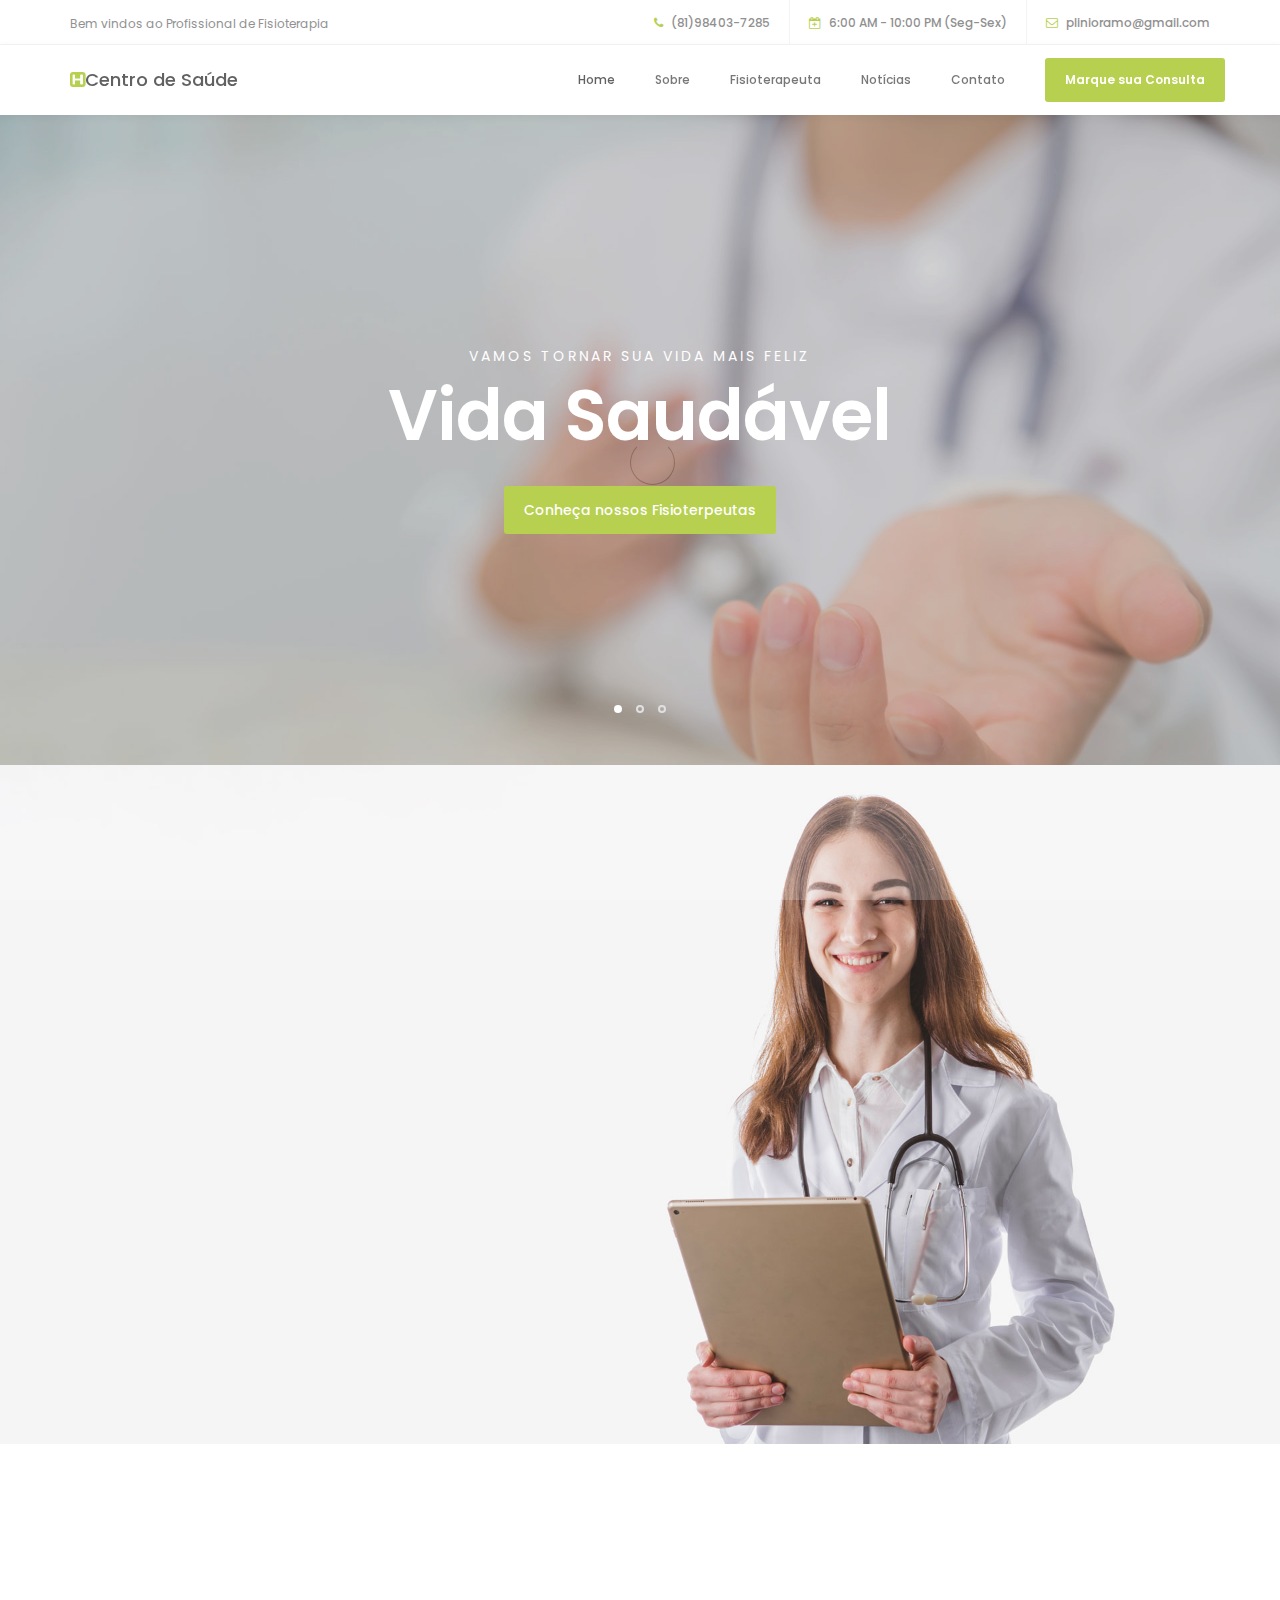
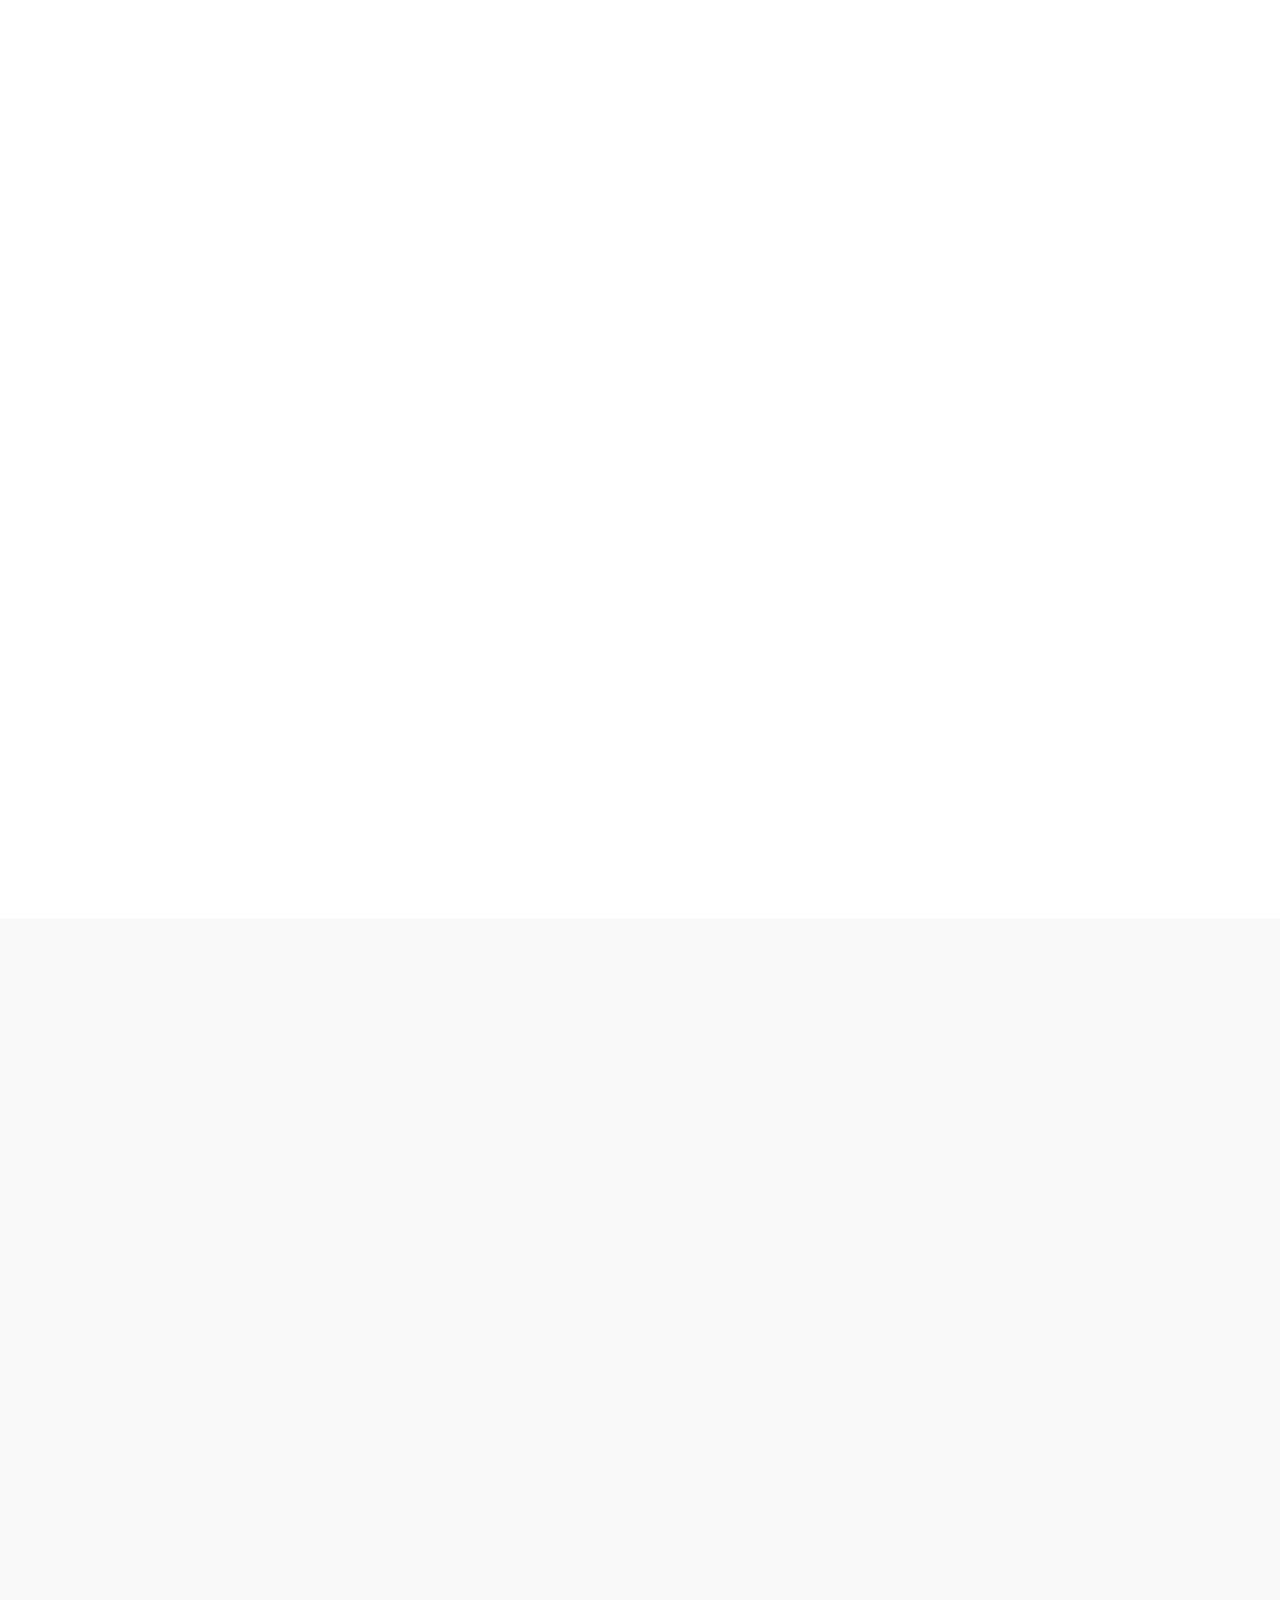
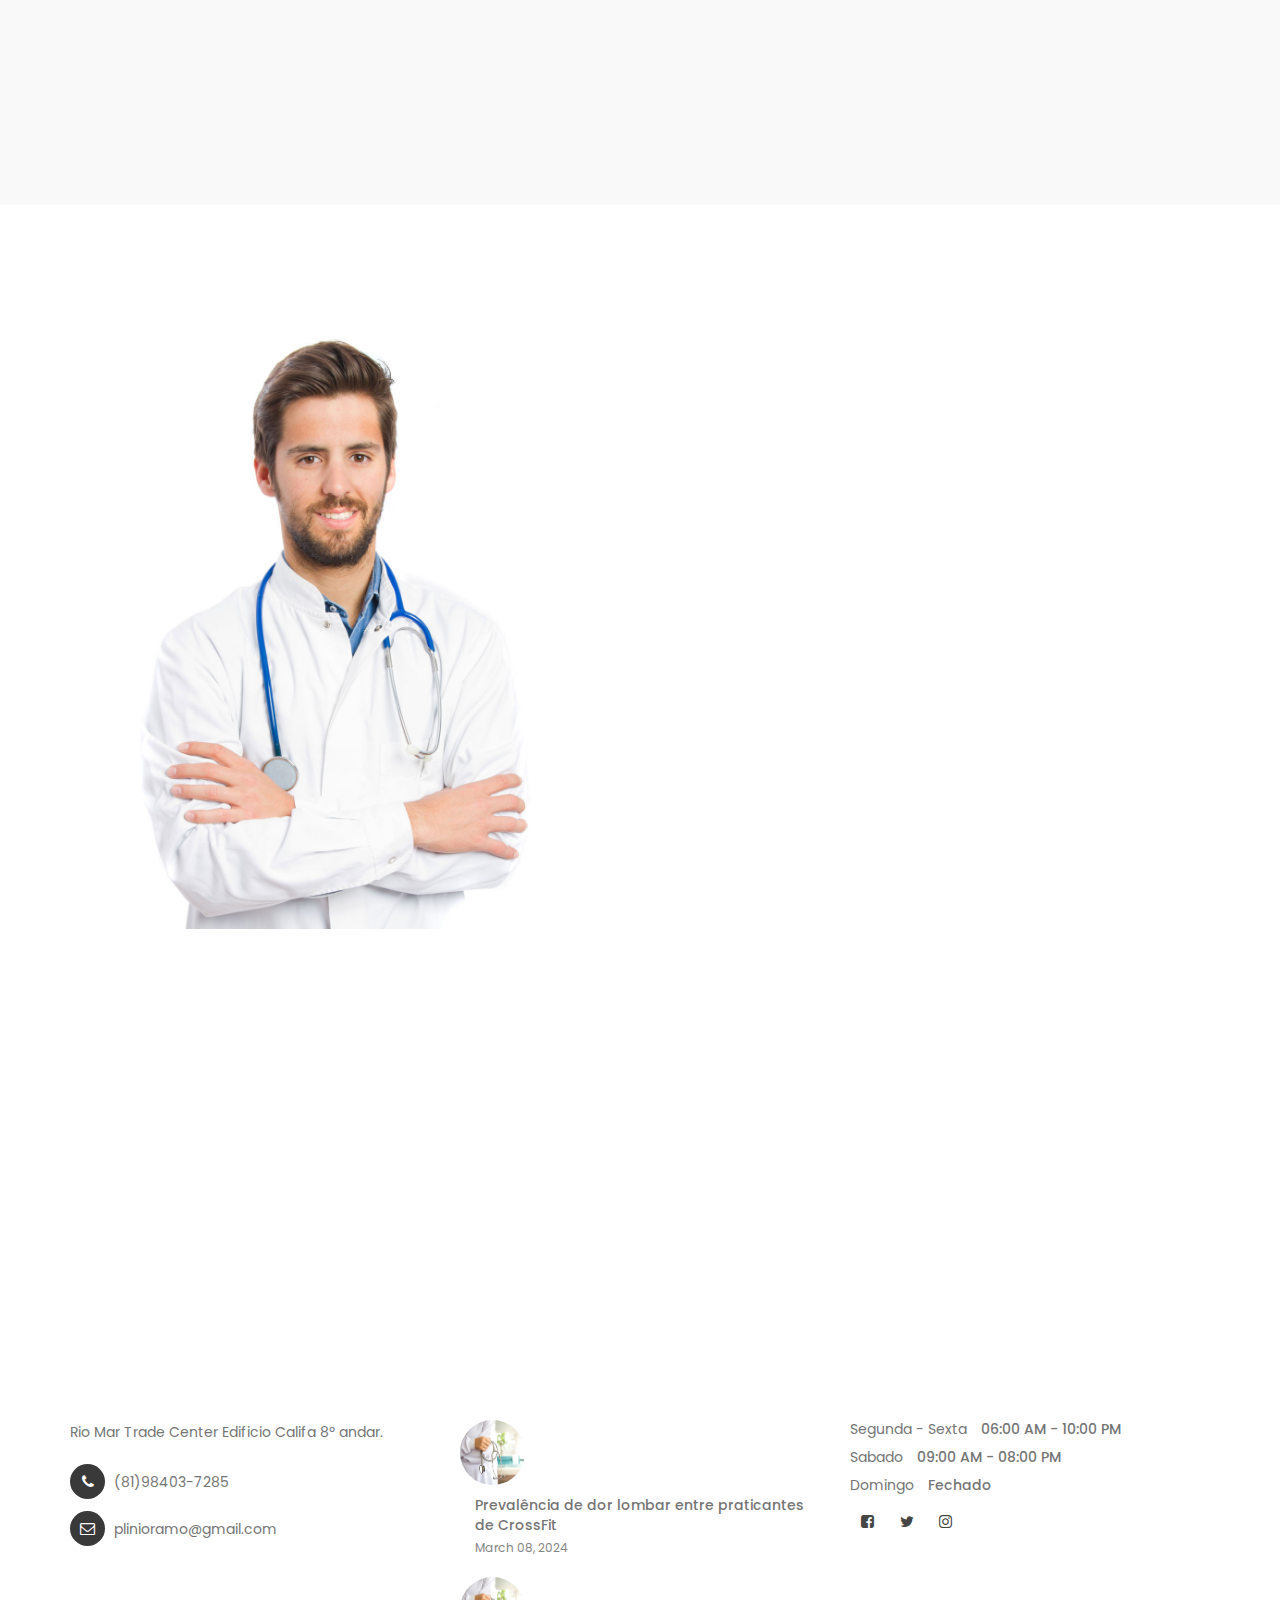
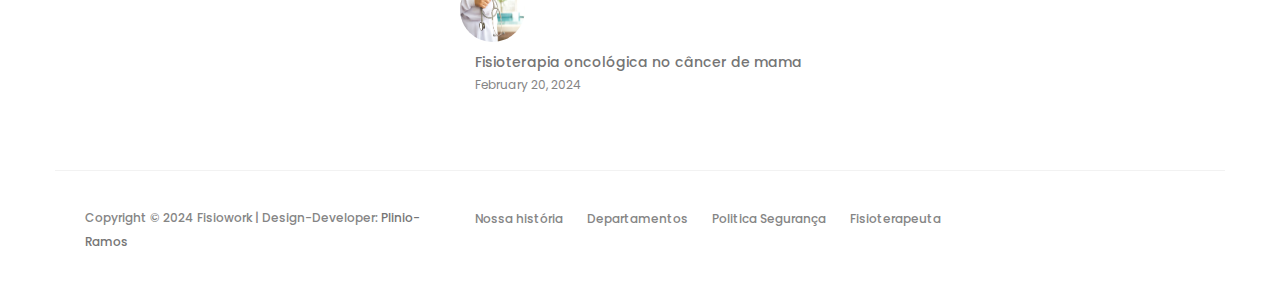
<file: index.html>
<!DOCTYPE html>
<html lang="pt-br">
<head>

     <title>Fiowork Recupere-se com Confiança</title>
<!--

Template 2098 Health

http://www.tooplate.com/view/2098-health

-->
     <meta charset="UTF-8">
     <meta http-equiv="X-UA-Compatible" content="IE=Edge">
     <meta name="description" content="">
     <meta name="keywords" content="">
     <meta name="author" content="Tooplate">
     <meta name="viewport" content="width=device-width, initial-scale=1, maximum-scale=1">

     <link rel="stylesheet" href="css/bootstrap.min.css">
     <link rel="stylesheet" href="css/font-awesome.min.css">
     <link rel="stylesheet" href="css/animate.css">
     <link rel="stylesheet" href="css/owl.carousel.css">
     <link rel="stylesheet" href="css/owl.theme.default.min.css">

     <!-- MAIN CSS -->
     <link rel="stylesheet" href="css/tooplate-style.css">

</head>
<body id="top" data-spy="scroll" data-target=".navbar-collapse" data-offset="50">

     <!-- PRE LOADER -->
     <section class="preloader">
          <div class="spinner">

               <span class="spinner-rotate"></span>
               
          </div>
     </section>


     <!-- HEADER -->
     <header>
          <div class="container">
               <div class="row">

                    <div class="col-md-4 col-sm-5">
                         <p>Bem vindos ao Profissional de Fisioterapia</p>
                    </div>
                         
                    <div class="col-md-8 col-sm-7 text-align-right">
                         <span class="phone-icon"><i class="fa fa-phone"></i> (81)98403-7285</span>
                         <span class="date-icon"><i class="fa fa-calendar-plus-o"></i> 6:00 AM - 10:00 PM (Seg-Sex)</span>
                         <span class="email-icon"><i class="fa fa-envelope-o"></i> <a href="#">plinioramo@gmail.com</a></span>
                    </div>

               </div>
          </div>
     </header>


     <!-- MENU -->
     <section class="navbar navbar-default navbar-static-top" role="navigation">
          <div class="container">

               <div class="navbar-header">
                    <button class="navbar-toggle" data-toggle="collapse" data-target=".navbar-collapse">
                         <span class="icon icon-bar"></span>
                         <span class="icon icon-bar"></span>
                         <span class="icon icon-bar"></span>
                    </button>

                    <!-- lOGO TEXT HERE -->
                    <a href="index.html" class="navbar-brand"><i class="fa fa-h-square"></i>Centro de Saúde</a>
               </div>

               <!-- MENU LINKS -->
               <div class="collapse navbar-collapse">
                    <ul class="nav navbar-nav navbar-right">
                         <li><a href="#top" class="smoothScroll">Home</a></li>
                         <li><a href="#about" class="smoothScroll">Sobre</a></li>
                         <li><a href="#team" class="smoothScroll">Fisioterapeuta</a></li>
                         <li><a href="#news" class="smoothScroll">Notícias</a></li>
                         <li><a href="#google-map" class="smoothScroll">Contato</a></li>
                         <li class="appointment-btn"><a href="#appointment">Marque sua Consulta</a></li>
                    </ul>
               </div>

          </div>
     </section>


     <!-- HOME -->
     <section id="home" class="slider" data-stellar-background-ratio="0.5">
          <div class="container">
               <div class="row">

                         <div class="owl-carousel owl-theme">
                              <div class="item item-first">
                                   <div class="caption">
                                        <div class="col-md-offset-1 col-md-10">
                                             <h3>VAMOS TORNAR SUA VIDA MAIS FELIZ</h3>
                                             <h1>Vida Saudável</h1>
                                             <a href="#team" class="section-btn btn btn-default smoothScroll">Conheça nossos Fisioterpeutas</a>
                                        </div>
                                   </div>
                              </div>

                              <div class="item item-second">
                                   <div class="caption">
                                        <div class="col-md-offset-1 col-md-10">
                                             <h3>RECUPERAÇÃO E BEM-ESTAR EM CADA MOVIMENTO</h3>
                                             <h1>Novo estilo de Vida</h1>
                                             <a href="#about" class="section-btn btn btn-default btn-gray smoothScroll">Mais Informações sobre Nós</a>
                                        </div>
                                   </div>
                              </div>

                              <div class="item item-third">
                                   <div class="caption">
                                        <div class="col-md-offset-1 col-md-10">
                                             <h3>“CUIDANDO DE VOCÊ EM CADA PASSO”</h3>
                                             <h1>Seus benefícios para a saúde</h1>
                                             <a href="#news" class="section-btn btn btn-default btn-blue smoothScroll">Leia a História</a>
                                        </div>
                                   </div>
                              </div>
                         </div>

               </div>
          </div>
     </section>


     <!-- ABOUT -->
     <section id="about">
          <div class="container">
               <div class="row">

                    <div class="col-md-6 col-sm-6">
                         <div class="about-info">
                              <h2 class="wow fadeInUp" data-wow-delay="0.6s">Bem Vindo ao seu <i class="fa fa-h-square"></i>Centro de Saúde</h2>
                              <div class="wow fadeInUp" data-wow-delay="0.8s">
                                   <p>Prevenção e tratamento de problemas ligados à movimentação e funcionamento dos sistemas e órgãos do corpo.</p>
                                   <p>Tais distúrbios podem ter origem em doenças, condições genéticas, acidentes, traumas e outros fatores prejudiciais, que trazem consequências para o desempenho ou estética humanas..</p>
                              </div>
                              <figure class="profile wow fadeInUp" data-wow-delay="1s">
                                   <img src="images/HS2_1543.JPG" class="img-responsive" alt="">
                                   <figcaption>
                                        <h3>Dr. Plinio Ramos </h3>
                                        <p>General Principal</p>
                                   </figcaption>
                              </figure>
                         </div>
                    </div>
                    
               </div>
          </div>
     </section>


     <!-- TEAM -->
     <section id="team" data-stellar-background-ratio="1">
          <div class="container">
               <div class="row">

                    <div class="col-md-6 col-sm-6">
                         <div class="about-info">
                              <h2 class="wow fadeInUp" data-wow-delay="0.1s">Fisioterapeuta</h2>
                         </div>
                    </div>

                    <div class="clearfix"></div>

                    <div class="col-md-4 col-sm-6">
                         <div class="team-thumb wow fadeInUp" data-wow-delay="0.2s">
                              <img src="images/team-image1.jpg" class="img-responsive" alt="">

                                   <div class="team-info">
                                        <h3>Nate Baston</h3>
                                        <p>Musculoesquelética</p>
                                        <div class="team-contact-info">
                                             <p><i class="fa fa-phone"></i> (81)98403-7285)</p>
                                             <p><i class="fa fa-envelope-o"></i> <a href="#">plinioramo@gmail.com</a></p>
                                        </div>
                                        <ul class="social-icon">
                                             <li><a href="#" class="fa fa-linkedin-square"></a></li>
                                             <li><a href="#" class="fa fa-envelope-o"></a></li>
                                        </ul>
                                   </div>

                         </div>
                    </div>

                    <div class="col-md-4 col-sm-6">
                         <div class="team-thumb wow fadeInUp" data-wow-delay="0.4s">
                              <img src="images/team-image2.jpg" class="img-responsive" alt="">

                                   <div class="team-info">
                                        <h3>Jason Stewart</h3>
                                        <p>CardioRespiratória</p>
                                        <div class="team-contact-info">
                                             <p><i class="fa fa-phone"></i> 010-070-0170</p>
                                             <p><i class="fa fa-envelope-o"></i> <a href="#">pregnancy@company.com</a></p>
                                        </div>
                                        <ul class="social-icon">
                                             <li><a href="#" class="fa fa-facebook-square"></a></li>
                                             <li><a href="#" class="fa fa-envelope-o"></a></li>
                                             <li><a href="#" class="fa fa-flickr"></a></li>
                                        </ul>
                                   </div>

                         </div>
                    </div>

                    <div class="col-md-4 col-sm-6">
                         <div class="team-thumb wow fadeInUp" data-wow-delay="0.6s">
                              <img src="images/team-image3.jpg" class="img-responsive" alt="">

                                   <div class="team-info">
                                        <h3>Miasha Nakahara</h3>
                                        <p>Neurofuncional</p>
                                        <div class="team-contact-info">
                                             <p><i class="fa fa-phone"></i> 010-040-0140</p>
                                             <p><i class="fa fa-envelope-o"></i> <a href="#">@company.com</a></p>
                                        </div>
                                        <ul class="social-icon">
                                             <li><a href="#" class="fa fa-twitter"></a></li>
                                             <li><a href="#" class="fa fa-envelope-o"></a></li>
                                        </ul>
                                   </div>

                         </div>
                    </div>
                    
               </div>
          </div>
     </section>


     <!-- NEWS -->
     <section id="news" data-stellar-background-ratio="2.5">
          <div class="container">
               <div class="row">

                    <div class="col-md-12 col-sm-12">
                         <!-- SECTION TITLE -->
                         <div class="section-title wow fadeInUp" data-wow-delay="0.1s">
                              <h2>Últimas Notícias</h2>
                         </div>
                    </div>

                    <div class="col-md-4 col-sm-6">
                         <!-- NEWS THUMB -->
                         <div class="news-thumb wow fadeInUp" data-wow-delay="0.4s">
                              <a href="news-detail.html">
                                   <img src="images/news-image1.jpg" class="img-responsive" alt="">
                              </a>
                              <div class="news-info">
                                   <span>March 08, 2024</span>
                                   <h3><a href="news-detail.html">About Amazing Technology</a></h3>
                                   <p>Maecenas risus neque, placerat volutpat tempor ut, vehicula et felis.</p>
                                   <div class="author">
                                        <img src="images/author-image.jpg" class="img-responsive" alt="">
                                        <div class="author-info">
                                             <h5>Jeremie Carlson</h5>
                                             <p>CEO / Founder</p>
                                        </div>
                                   </div>
                              </div>
                         </div>
                    </div>

                    <div class="col-md-4 col-sm-6">
                         <!-- NEWS THUMB -->
                         <div class="news-thumb wow fadeInUp" data-wow-delay="0.6s">
                              <a href="news-detail.html">
                                   <img src="images/news-image2.jpg" class="img-responsive" alt="">
                              </a>
                              <div class="news-info">
                                   <span>February 20, 2024</span>
                                   <h3><a href="news-detail.html">Introducing a new healing process</a></h3>
                                   <p>Fusce vel sem finibus, rhoncus massa non, aliquam velit. Nam et est ligula.</p>
                                   <div class="author">
                                        <img src="images/author-image.jpg" class="img-responsive" alt="">
                                        <div class="author-info">
                                             <h5>Jason Stewart</h5>
                                             <p>General Director</p>
                                        </div>
                                   </div>
                              </div>
                         </div>
                    </div>

                    <div class="col-md-4 col-sm-6">
                         <!-- NEWS THUMB -->
                         <div class="news-thumb wow fadeInUp" data-wow-delay="0.8s">
                              <a href="news-detail.html">
                                   <img src="images/news-image3.jpg" class="img-responsive" alt="">
                              </a>
                              <div class="news-info">
                                   <span>January 27, 2024</span>
                                   <h3><a href="news-detail.html">Revisão Anual Fisioterapia</a></h3>
                                   <p>Prevalência de dor lombar entre praticantes de CrossFit: um estudo transversal.</p>
                                   <div class="author">
                                        <img src="images/author-image.jpg" class="img-responsive" alt="">
                                        <div class="author-info">
                                             <h5>Andrio Abero</h5>
                                             <p>Online Advertising</p>
                                        </div>
                                   </div>
                              </div>
                         </div>
                    </div>

               </div>
          </div>
     </section>


     <!-- MAKE AN APPOINTMENT -->
     <section id="appointment" data-stellar-background-ratio="3">
          <div class="container">
               <div class="row">

                    <div class="col-md-6 col-sm-6">
                         <img src="images/appointment-image.jpg" class="img-responsive" alt="">
                    </div>

                    <div class="col-md-6 col-sm-6">
                         <!--INICIO Formulário de conto -->
                         <form id="appointment-form" role="form" method="post" action="#">

                              <!-- SECTION TITLE -->
                              <div class="section-title wow fadeInUp" data-wow-delay="0.4s">
                                   <h2>Marque sua Consulta</h2>
                              </div>

                              <div class="wow fadeInUp" data-wow-delay="0.8s">
                                   <div class="col-md-6 col-sm-6">
                                        <label for="name">Nome</label>
                                        <input type="text" class="form-control" id="name" name="name" placeholder="Full Name">
                                   </div>

                                   <div class="col-md-6 col-sm-6">
                                        <label for="email">Email</label>
                                        <input type="email" class="form-control" id="email" name="email" placeholder="Your Email">
                                   </div>

                                   <div class="col-md-6 col-sm-6">
                                        <label for="date">Selecione a Data</label>
                                        <input type="date" name="date" value="" class="form-control">
                                   </div>

                                   <div class="col-md-6 col-sm-6">
                                        <label for="select">Selecione o Departamento</label>
                                        <select class="form-control">
                                             <option>Musculoesquelética</option>
                                             <option>Neurofuncional</option>
                                             <option>Cardiorespiratória</option>
                                             <option>Terapia Manual</option>
                                        </select>
                                   </div>

                                   <div class="col-md-12 col-sm-12">
                                        <label for="telephone">Número Telefone</label>
                                        <input type="tel" class="form-control" id="phone" name="phone" placeholder="Phone">
                                        <label for="Message">Menssagem Adicional</label>
                                        <textarea class="form-control" rows="5" id="message" name="message" placeholder="Message"></textarea>
                                        <button type="submit" class="form-control" id="cf-submit" name="submit">Enviar</button>
                                   </div>
                              </div>
                        </form>
                    </div>

               </div>
          </div>
          <!--FIM Formulário de conto -->
     </section>


     <!-- GOOGLE MAP -->
     <section id="google-map">
     <!-- How to change your own map point
            1. Go to Google Maps
            2. Click on your location point
            3. Click "Share" and choose "Embed map" tab
            4. Copy only URL and paste it within the src="" field below
	-->
          <iframe src="https://www.google.com/maps/embed?pb=!1m18!1m12!1m3!1d3950.1641888169415!2d-34.90114912390709!3d-8.08473235261665!2m3!1f0!2f0!3f0!3m2!1i1024!2i768!4f13.1!3m3!1m2!1s0x7ab1f550879a081%3A0xd745451dc0114039!2sRiomar%20Trade%20Center%204%20e%205!5e0!3m2!1spt-BR!2sbr!4v1733689942174!5m2!1spt-BR!2sbr" width="100%" height="350" frameborder="0" style="border:0" allowfullscreen></iframe>
     </section>           


     <!-- FOOTER -->
     <footer data-stellar-background-ratio="5">
          <div class="container">
               <div class="row">

                    <div class="col-md-4 col-sm-4">
                         <div class="footer-thumb"> 
                              <h4 class="wow fadeInUp" data-wow-delay="0.4s">Informação de Contato</h4>
                              <p>Rio Mar Trade Center Edificio Califa 8º andar.</p>

                              <div class="contact-info">
                                   <p><i class="fa fa-phone"></i> (81)98403-7285</p>
                                   <p><i class="fa fa-envelope-o"></i> <a href="#">plinioramo@gmail.com</a></p>
                              </div>
                         </div>
                    </div>

                    <div class="col-md-4 col-sm-4"> 
                         <div class="footer-thumb"> 
                              <h4 class="wow fadeInUp" data-wow-delay="0.4s">Últimas Notícias</h4>
                              <div class="latest-stories">
                                   <div class="stories-image">
                                        <a href="#"><img src="images/news-image.jpg" class="img-responsive" alt=""></a>
                                   </div>
                                   <div class="stories-info">
                                        <a href="#"><h5>Prevalência de dor lombar entre praticantes de CrossFit</h5></a>
                                        <span>March 08, 2024</span>
                                   </div>
                              </div>

                              <div class="latest-stories">
                                   <div class="stories-image">
                                        <a href="#"><img src="images/news-image.jpg" class="img-responsive" alt=""></a>
                                   </div>
                                   <div class="stories-info">
                                        <a href="#"><h5>Fisioterapia oncológica no câncer de mama</h5></a>
                                        <span>February 20, 2024</span>
                                   </div>
                              </div>
                         </div>
                    </div>

                    <div class="col-md-4 col-sm-4"> 
                         <div class="footer-thumb">
                              <div class="opening-hours">
                                   <h4 class="wow fadeInUp" data-wow-delay="0.4s">Horário de Funcionamento</h4>
                                   <p>Segunda - Sexta <span>06:00 AM - 10:00 PM</span></p>
                                   <p>Sabado <span>09:00 AM - 08:00 PM</span></p>
                                   <p>Domingo <span>Fechado</span></p>
                              </div> 

                              <ul class="social-icon">
                                   <li><a href="#" class="fa fa-facebook-square" attr="facebook icon"></a></li>
                                   <li><a href="#" class="fa fa-twitter"></a></li>
                                   <li><a href="#" class="fa fa-instagram"></a></li>
                              </ul>
                         </div>
                    </div>

                    <div class="col-md-12 col-sm-12 border-top">
                         <div class="col-md-4 col-sm-6">
                              <div class="copyright-text"> 
                                   <p>Copyright &copy; 2024 Fisiowork
                                   
                                   | Design-Developer: <a rel="nofollow" href="https://www.facebook.com/tooplate" target="_parent">Plinio-Ramos</a></p>
                              </div>
                         </div>
                         <div class="col-md-6 col-sm-6">
                              <div class="footer-link"> 
                                   <a href="#">Nossa história</a>
                                   <a href="#">Departamentos</a>
                                   <a href="#">Politica Segurança</a>
                                   <a href="#">Fisioterapeuta</a>
                              </div>
                         </div>
                         <div class="col-md-2 col-sm-2 text-align-center">
                              <div class="angle-up-btn"> 
                                  <a href="#top" class="smoothScroll wow fadeInUp" data-wow-delay="1.2s"><i class="fa fa-angle-up"></i></a>
                              </div>
                         </div>   
                    </div>
                    
               </div>
          </div>
     </footer>

     <!-- SCRIPTS -->
     <script src="js/jquery.js"></script>
     <script src="js/bootstrap.min.js"></script>
     <script src="js/jquery.sticky.js"></script>
     <script src="js/jquery.stellar.min.js"></script>
     <script src="js/wow.min.js"></script>
     <script src="js/smoothscroll.js"></script>
     <script src="js/owl.carousel.min.js"></script>
     <script src="js/custom.js"></script>

</body>
</html>
</file>
<file: css/tooplate-style.css>
/*

Template 2098 Health

http://www.tooplate.com/view/2098-health

*/

  @import url('https://fonts.googleapis.com/css?family=Poppins:400,500,600');

  body {
    background: #ffffff;
    font-family: 'Poppins', sans-serif;
    overflow-x: hidden;
  }


  /*---------------------------------------
     TYPOGRAPHY              
  -----------------------------------------*/

  h1,h2,h3,h4,h5,h6 {
    font-weight: 600;
    line-height: inherit;
  }

  h1,h2,h3,h4 {
    letter-spacing: -1px;
  }

  h5 {
    font-weight: 500;
  }

  h1 {
    color: #252525;
    font-size: 5em;
  }

  h2 {
    color: #272727;
    font-size: 3em;
    padding-bottom: 10px;
  }

  h3 {
    font-size: 1.8em;
    line-height: 1.2em;
    margin-bottom: 0;
  }

  h4 {
    color: #454545;
    font-size: 1.8em;
    padding-bottom: 2px;
  }

  h6 {
    letter-spacing: 0;
    font-weight: normal;
  }

  p {
    color: #757575;
    font-size: 14px;
    font-weight: normal;
    line-height: 24px;
  }


  /*---------------------------------------
     GENERAL               
  -----------------------------------------*/

  html{
    -webkit-font-smoothing: antialiased;
  }

  a {
    color: #252525;
    -webkit-transition: 0.5s;
    transition: 0.5s;
    text-decoration: none !important;
  }

  a:hover, a:active, a:focus {
    color: #a5c422;
    outline: none;
  }

  ::-webkit-scrollbar{
    width: 8px;
    height: 8px;
  }

  ::-webkit-scrollbar-thumb {
    cursor: pointer;
    background: #000000;
  }

  .section-title {
    padding-bottom: 20px;
  }

  .section-title h2 {
    margin-top: 0;
  }

  .section-btn {
    background: #a5c422;
    border: 0;
    border-radius: 3px;
    color: #ffffff;
    font-size: inherit;
    font-weight: 500;
    padding: 14px 20px;
    transition: transform 0.1s ease-in;
    transform: translateX(0);
  }

  .section-btn:hover {
    transform: translateY(-5px);
  }

  .text-align-right {
    text-align: right;
  }

  .text-align-center {
    text-align: center;
  }

  .border-top {
    border-top: 1px solid #f2f2f2;
    margin-top: 4em;
    padding-top: 2.5em;
  }

  .btn-gray {
    background: #393939;
  }

  .btn-blue {
    background: #4267b2;
  }

  .news-thumb {
    background: #ffffff;
    border-radius: 10px;
  }
  .news-thumb img {
    border-radius: 10px 10px 0 0;
  }

  .news-info {
    padding: 30px;
    text-align: left;
  }
  .news-info span {
    display: block;
    letter-spacing: 0.5px;
  }
  .news-info h3 {
    margin-top: 10px;
    margin-bottom: 10px;
  }

  .author {
    border-top: 1px solid #f0f0f0;
    padding-top: 1.5em;
    margin-top: 2em;
  }
  .author img,
  .author .author-info {
    display: inline-block;
    vertical-align: top;
  }
  .author-info h5 {
    margin-bottom: 0;
  }
  .author img {
    border-radius: 100%;
    width: 50px;
    height: 50px;
    margin-right: 10px;
  }


  #about, #team, #news,
  #news-detail {
    position: relative;
    padding-top: 100px;
    padding-bottom: 100px;
  }

  #news, #service {
    text-align: center;
  }

  #google-map {
    line-height: 0;
    margin: 0;
    padding: 0;
  }


  /*---------------------------------------
       PRE LOADER              
  -----------------------------------------*/

  .preloader {
    position: fixed;
    top: 0;
    left: 0;
    width: 100%;
    height: 100%;
    z-index: 99999;
    display: flex;
    flex-flow: row nowrap;
    justify-content: center;
    align-items: center;
    background: none repeat scroll 0 0 #ffffff;
  }

  .spinner {
    border: 1px solid transparent;
    border-radius: 3px;
    position: relative;
  }

  .spinner:before {
    content: '';
    box-sizing: border-box;
    position: absolute;
    top: 50%;
    left: 50%;
    width: 45px;
    height: 45px;
    margin-top: -10px;
    margin-left: -10px;
    border-radius: 50%;
    border: 1px solid #575757;
    border-top-color: #ffffff;
    animation: spinner .9s linear infinite;
  }

  @-webkit-@keyframes spinner {
    to {transform: rotate(360deg);}
  }

  @keyframes spinner {
    to {transform: rotate(360deg);}
  }



  /*---------------------------------------
      MENU              
  -----------------------------------------*/

  header {
    background: #ffffff;
    border-bottom: 1px solid #f2f2f2;
    display: flex;
    height: 45px;
  }

  header .col-md-8 {
    padding-right: 0;
  }

  header p,
  header span {
    font-size: 12px;
    line-height: 24px;
    padding-top: 12px;
  }

  header a,
  header span {
    color: #747474;
  }

  header span {
    font-weight: 500;
    display: inline-block;
    padding: 11px 15px;
  }

  header span.date-icon {
    border-left: 1px solid #f2f2f2;
    border-right: 1px solid #f2f2f2;
    padding-right: 19px;
    padding-left: 19px;
  }

  header span i {
    color: #a5c422;
    margin-right: 5px;
  }



  /*---------------------------------------
      MENU              
  -----------------------------------------*/

  .navbar-default {
    background: #ffffff;
    box-shadow: 0 2px 8px rgba(0,0,0,.075);
    border: none;
    margin-bottom: 0;
    padding: 10px;
  }

  .navbar-default .navbar-brand {
    color: #393939;
    font-weight: 500;
  }

  .navbar-default .navbar-brand .fa {
    color: #a5c422;
  }

  .navbar-default .navbar-nav li.appointment-btn {
    margin: 3px 0 0 20px;
  }

  .navbar-default .navbar-nav li.appointment-btn a {
    background: #a5c422;
    border-radius: 3px;
    color: #ffffff;
    font-weight: 600;
    padding-top: 12px;
    padding-bottom: 12px;
  }

  .navbar-default .navbar-nav li.appointment-btn a:hover {
    background: #4267b2;
    color: #ffffff !important;
  }

  .navbar-default .navbar-nav li a {
    color: #555555;
    font-size: 12px;
    font-weight: 500;
    padding-right: 20px;
    padding-left: 20px;
    -webkit-transition: all ease-in-out 0.4s;
    transition: all ease-in-out 0.4s;
  }

  .navbar-default .navbar-nav > li a:hover {
    color: #393939 !important;
  }

  .navbar-default .navbar-nav > li > a:hover,
  .navbar-default .navbar-nav > li > a:focus {
    color: #555555;
    background-color: transparent;
  }

  .navbar-default .navbar-nav > .active > a,
  .navbar-default .navbar-nav > .active > a:hover,
  .navbar-default .navbar-nav > .active > a:focus {
    color: #393939;
    background-color: transparent;
  }

  .navbar-default .navbar-toggle {
    border: none;
    padding-top: 10px;
  }

  .navbar-default .navbar-toggle .icon-bar {
    background: #393939;
    border-color: transparent;
  }

  .navbar-default .navbar-toggle:hover,
  .navbar-default .navbar-toggle:focus { 
    background-color: transparent;
  }



  /*---------------------------------------
      HOME              
  -----------------------------------------*/

  #home h1 {
    color: #ffffff;
    padding-bottom: 10px;
    margin-top: 0;
  }

  #home h3 {
    color: #ffffff;
    font-size: 14px;
    font-weight: normal;
    line-height: inherit;
    letter-spacing: 3px;
    text-transform: uppercase;
    margin: 0;
  }

  .slider .container {
    width: 100%;
  }

  .slider .owl-dots {
      position: absolute;
      top: 575px;
      width: 100%;
      justify-content: center;
  }

  .owl-theme .owl-dots .owl-dot span {
    width: 8px;
    height: 8px;
    margin: 5px 7px;
    border: 2px solid #d9d9d9;
    background: transparent;
    display: block;
    -webkit-backface-visibility: visible;
    transition: opacity 200ms ease;
    border-radius: 30px;
  }

  .owl-theme .owl-dots .owl-dot.active span, .owl-theme .owl-dots .owl-dot:hover span {
    background-color: #ffffff;
    border-color: transparent;
  }

  .slider .caption {
    display: flex;
    justify-content: center;
    flex-direction: column;
    text-align: center;
    background-color: rgba(20,20,20,0.2);
    height: 100%;
    color: #fff;
    cursor: e-resize;
  }

  .slider .item {
    background-position: inherit;
    background-repeat: no-repeat;
    background-attachment: local;
    background-size: cover;
    height: 650px;
  }

  .slider .item-first {
    background-image: url(../images/slider1.jpg);
  }

  .slider .item-second {
    background-image: url(../images/slider2.jpg);
  }

  .slider .item-third {
    background-image: url(../images/slider3.jpg);
  }


  /*---------------------------------------
      ABOUT              
  -----------------------------------------*/

  #about {
    background: url('../images/about-bg.jpg') no-repeat top center;
    background-size: cover;
    padding-top: 150px;
    padding-bottom: 150px;
  }

  .profile img,
  .profile figcaption {
    display: inline-block;
    vertical-align: top;
    margin-top: 1em;
  }
  .profile img {
    border-radius: 100%;
    width: 65px;
    height: 65px;
    margin-right: 1em;
  }
  .profile figcaption h3 {
    margin-top: 0;
  }

  #about h6 {
    color: #858585;
    margin: 0;
  }



  /*---------------------------------------
      TEAM MEMBERS              
  -----------------------------------------*/

  .team-thumb {
    background-color: #f9f9f9;
    border-radius: 0 0 10px 10px;
    position: relative;
    overflow: hidden;
    cursor: pointer;
  }

  .team-info {
    padding: 20px 30px 0 30px;
  }

  .team-contact-info {
    border-top: 1px solid #e9e9e9;
    padding-top: 1.2em;
    margin-top: 1.5em;
  }

  .team-contact-info .fa {
    margin-right: 5px;
    display: inline-block;
  }

  .team-contact-info p {
    margin-bottom: 2px;
  }

  .team-contact-info a {
    color: #757575;
  }

  .team-thumb .social-icon li {
    font-weight: 500;
  }

  .team-thumb .social-icon li a {
    background: #ffffff;
    border-radius: 100%;
    font-size: 20px;
    width: 50px;
    height: 50px;
    line-height: 50px;
    margin: 0 2px 0 2px;
  }

  .team-thumb .social-icon {
    opacity: 0;
    transform: translateY(100%);
    transition: 0.5s 0.2s;
    text-align: center;
    position: relative;
    top: 0;
  }

  .team-thumb:hover .social-icon {
    opacity: 1;
    transition-delay: 0.3s;
    transform: translateY(0px);
    top: -22em;
  }



  /*---------------------------------------
     SERVICE              
  -----------------------------------------*/

  #service {
    background: #a5c422;
  }

  #service h2,
  #service h4 {
    color: #ffffff;
  }

  #service p {
    color: #d9d9d9;
  }

  #service .service-thumb {
    padding: 0 22px;
  }

  #service .fa {
    font-size: 50px;
    margin-bottom: 10px;
    background: #ffffff;
    color: #a5c422;
    width: 120px;
    height: 120px;
    line-height: 120px;
    border-radius: 100%;
  }


  /*---------------------------------------
      NEWS             
  -----------------------------------------*/

  #news, #news-detail {
    background: #f9f9f9;
  }

  #news-detail blockquote {
    margin: 30px 0;
  }

  .news-detail-thumb .news-image img {
    border-radius: 10px;
  }

  .news-detail-thumb h3 {
    margin-bottom: 8px;
  }

  .news-image {
    margin-bottom: 30px;
    position: relative;
  }

  .news-image img {
    width: 100%;
  }

  .news-detail-thumb ul {
    margin: 32px 12px 22px 0px;
  }

  .news-detail-thumb ul li {
    list-style: circle;
    font-weight: normal;
    padding: 6px 12px 6px 0px;
  }

  .news-sidebar {
    margin-top: 16px;
  }

  .news-social-share {
    text-align: center;
    padding-top: 22px;
  }

  .news-social-share .btn {
    border-radius: 100px;
    border: none;
    font-size: 10px;
    font-weight: 600;
    margin: 2px 6px;
    padding: 8px 14px;
  }

  .news-social-share .btn-primary {
    background: #3b5998;
  }

  .news-social-share .btn-success {
    background: #1da1f2;
  }

  .news-social-share .btn-danger {
    background: #dd4b39;
  }

  .news-social-share a .fa {
    padding-right: 4px;
  }

  .recent-post {
    padding-top: 2px;
    padding-bottom: 18px;
  }

  .recent-post .media img {
    border-radius: 100%;
    width: 80px;
    height: 80px;
    margin-right: 5px;
  }

  .recent-post .media-heading {
    font-size: 16px;
    font-weight: 500;
    line-height: inherit;
    margin-top: 5px;
  }

  .news-categories {
    margin-top: 8px;
  }

  .news-categories li a {
    color: #2b2b2b;
  }

  .news-ads {
    background: #ffffff;
    border-right: 4px solid #2b2b2b;
    padding: 42px;
    text-align: center;
    margin: 26px 0 26px 0;
  }

  .news-ads.sidebar-ads {
    border-left: 4px solid #2b2b2b;
    border-right: 0px;
  }

  .news-ads h4 {
    font-size: 18px;
  }

  .news-tags h4 {
    padding-bottom: 6px;
  }

  .news-categories li,
  .news-tags li {
    list-style: none;
    display: inline-block;
    margin: 4px;
  }

  .news-tags li a {
    background: #393939;
    border-radius: 50px;
    color: #ffffff;
    display: inline-block;
    font-size: 12px;
    font-weight: 500;
    text-decoration: none;
    float: left;
    min-width: 30px;
    padding: 6px 12px;
    -webkit-transition: all ease-in-out 0.4s;
    transition: all ease-in-out 0.4s;
  }

  .news-tags li a:hover {
    background: #4267b2;
  }



  /*---------------------------------------
      APPOINTMENT             
  -----------------------------------------*/

  #appointment {
    padding-top: 100px;
  }

  #appointment label {
    color: #393939;
    font-weight: 500;
  }

  #appointment .form-control {
    background: #f9f9f9;
    border: none;
    border-radius: 3px;
    box-shadow: none;
    font-size: 14px;
    font-weight: normal;
    margin-bottom: 15px;
    transition: all ease-in-out 0.4s;
  }

  #appointment input,
  #appointment select {
    height: 45px;
  }

  #appointment button#cf-submit {
    background: #a5c422;
    color: #ffffff;
    font-weight: 600;
    height: 55px;
  }

  #appointment button#cf-submit:hover {
    background: #393939;
    color: #ffffff;
  }


  /*---------------------------------------
     FOOTER              
  -----------------------------------------*/

  footer {
    padding-top: 80px;
    padding-bottom: 40px;
  }

  footer h4 {
    padding-bottom: 5px;
  }

  footer a {
    color: #757575;
  }

  footer a:hover {
    color: #4267b2;
  }

  .contact-info {
    padding-top: 10px;
  }

  .contact-info .fa {
    background: #393939;
    border-radius: 100%;
    color: #ffffff;
    font-size: 15px;
    width: 35px;
    height: 35px;
    line-height: 35px;
    text-align: center;
    margin-right: 5px;
    margin-bottom: 2px;
  }

  .latest-stories {
    margin-bottom: 20px;
  }

  .stories-image,
  .stories-info {
    display: inline-block;
    vertical-align: top;
  }

  .stories-image img {
    border-radius: 100%;
    width: 65px;
    height: 65px;
  }

  .stories-info {
    margin-left: 15px;
  }

  .stories-info h5 {
    margin-bottom: 2px;
  }

  .stories-info span {
    color: #858585;
    font-size: 12px;
  }

  .opening-hours p {
    line-height: 18px;
  }

  .opening-hours span {
    font-weight: 500;
    display: inline-block;
    padding-left: 10px;
  }

  .copyright-text p,
  .footer-link a {
    color: #858585;
    font-size: 12px;
    font-weight: 500;
  }

  .footer-link a {
    font-size: 12px;
    display: inline-block;
    padding: 0 10px;
    margin-top: 4px;
  }

  .angle-up-btn {
    position: relative;
    bottom: 4em;
    display: block;
  }

  .angle-up-btn a {
    background: #ffffff;
    border: 1px solid #f2f2f2;
    border-radius: 3px;
    font-size: 20px;
    color: #393939;
    display: inline-block;
    text-align: center;
    width: 40px;
    height: 40px;
    line-height: 38px;
    transition: transform 0.1s ease-in;
    transform: translateX(0);
  }

  .angle-up-btn a:hover {
    background: #4267b2;
    color: #ffffff;
    transform: translateY(-5px);
  }


  /*---------------------------------------
     SOCIAL ICON              
  -----------------------------------------*/

  .social-icon {
    position: relative;
    padding: 0;
    margin: 0;
  }

  .social-icon li {
    display: inline-block;
    list-style: none;
  }

  .social-icon li a {
    border-radius: 100px;
    color: #464646;
    font-size: 15px;
    width: 35px;
    height: 35px;
    line-height: 35px;
    text-decoration: none;
    text-align: center;
    transition: all 0.4s ease-in-out;
    position: relative;
  }

  .social-icon li a:hover {
    background: #4267b2;
    color: #ffffff;
  }


  /*---------------------------------------
     RESPONSIVE STYLES              
  -----------------------------------------*/

  @media only screen and (max-width: 1200px) {
    h1 {
      font-size: 4em;
    }
    h2 {
      font-size: 2.5em;
    }
    h3 {
      font-size: 1.5em;
    }

    header {
      height: inherit;
    }
    header span.date-icon {
      border: 0;
      padding-right: 0;
      padding-left: 0;
    }
    header span.email-icon {
      padding-top: 0;
    }

    .navbar-default .navbar-nav li a {
      padding-right: 15px;
      padding-left: 15px;
    }
  }

  @media only screen and (max-width: 992px) {
    .slider .item {
      background-position: center;
    }

    header {
      padding-bottom: 10px;
    }
    header .text-align-right {
      text-align: left;
    }
    header span {
      padding-top: 0;
      padding-left: 0;
      padding-bottom: 0;
    }
  }

  @media only screen and (max-width: 767px) {
    .navbar-default .navbar-collapse, .navbar-default .navbar-form {
      border-color: transparent;
    }
    .navbar-default .navbar-nav li.appointment-btn {
      margin-left: 15px;
    }
    .navbar-default .navbar-nav li a {
      display: inline-block;
      padding-top: 8px;
      padding-bottom: 8px;
    }

    .news-sidebar {
      margin-top: 2em;
    }

    #appointment-form {
      padding-top: 4em;
      padding-bottom: 4em;
    }

    footer {
      padding-top: 60px;
      padding-bottom: 0;
    }
    .footer-thumb {
      padding-bottom: 10px;
    }

    .border-top {
      text-align: center;
    }

    .copyright-text {
      margin-top: 10px;
    }

    .angle-up-btn {
      bottom: 10em;
    }
  }

  @media only screen and (max-width: 639px) {
    h1 {
      font-size: 3em;
      line-height: 1.2em;
    }
    h2 {
      font-size: 2.1em;
    }
    h4 {
      font-size: 1.4em;
    }

    #home h3 {
      font-size: 11px;
      letter-spacing: 1px;
    }

  }
</file>
